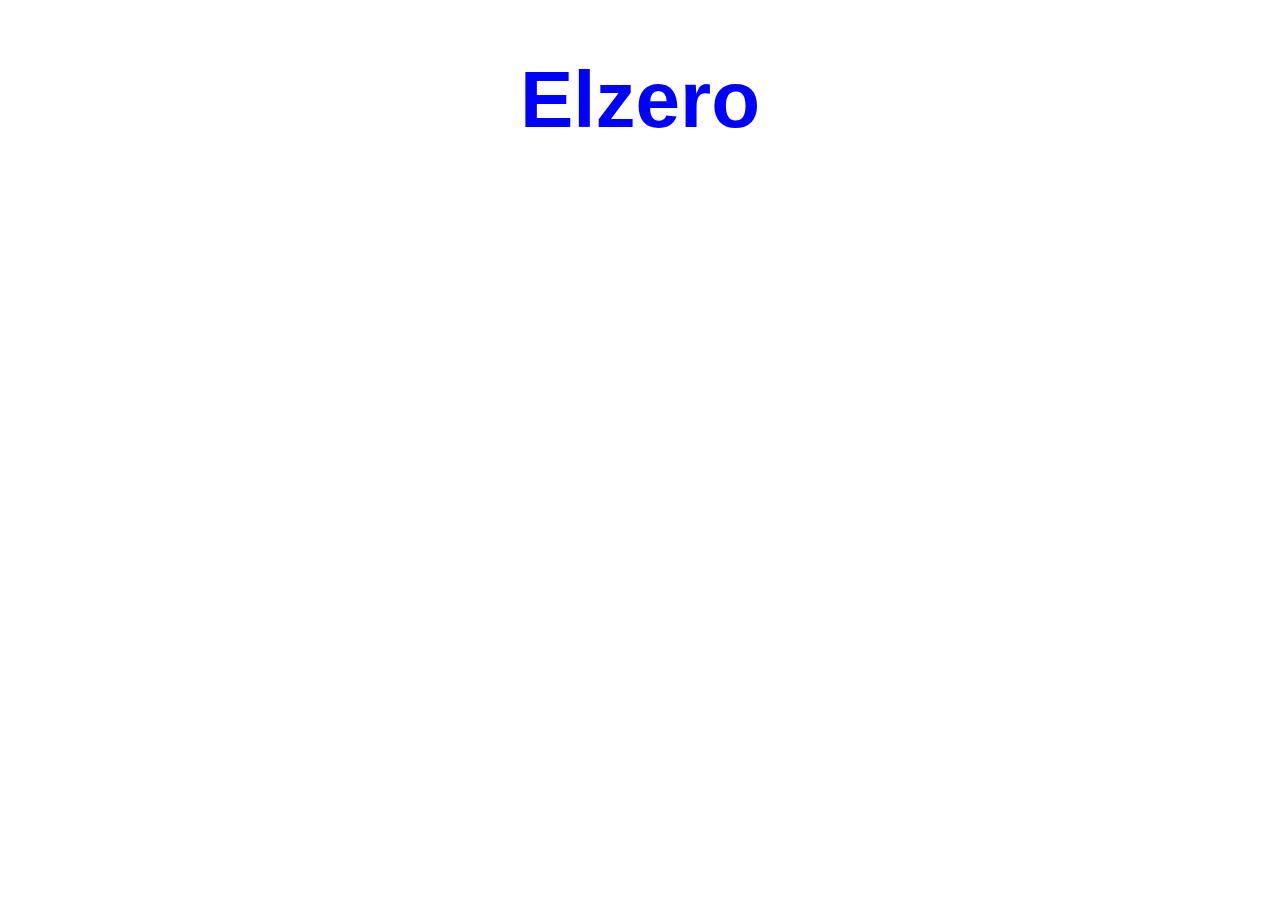
<file: Task-2/index.html>
<!-- 01

<!DOCTYPE html>
<html lang="en">
  <head>
    <meta charset="UTF-8" />
    <meta name="viewport" content="width=device-width, initial-scale=1.0" />
    <title>Document</title>
    <script>
      // Code One  => not worked bec. element is not readed yet
      document.getElementById("el").style.color = "red";
    </script>
    <script>
      // Code Two => will work as it load all the html page first
      window.onload = function () {
        document.getElementById("el").style.color = "red";
      };
    </script>
  </head>
  <body>
    <script>
      // Code Three => will work as it load all the html page first
      document.getElementById("el").style.color = "red";
    </script>
  </body>
</html> 
-->

<!DOCTYPE html>
<html lang="en">
  <head>
    <meta charset="UTF-8" />
    <meta name="viewport" content="width=device-width, initial-scale=1.0" />
    <title>Document</title>
  </head>
  <body>
    <script src="script.js"></script>
  </body>
</html>
</file>
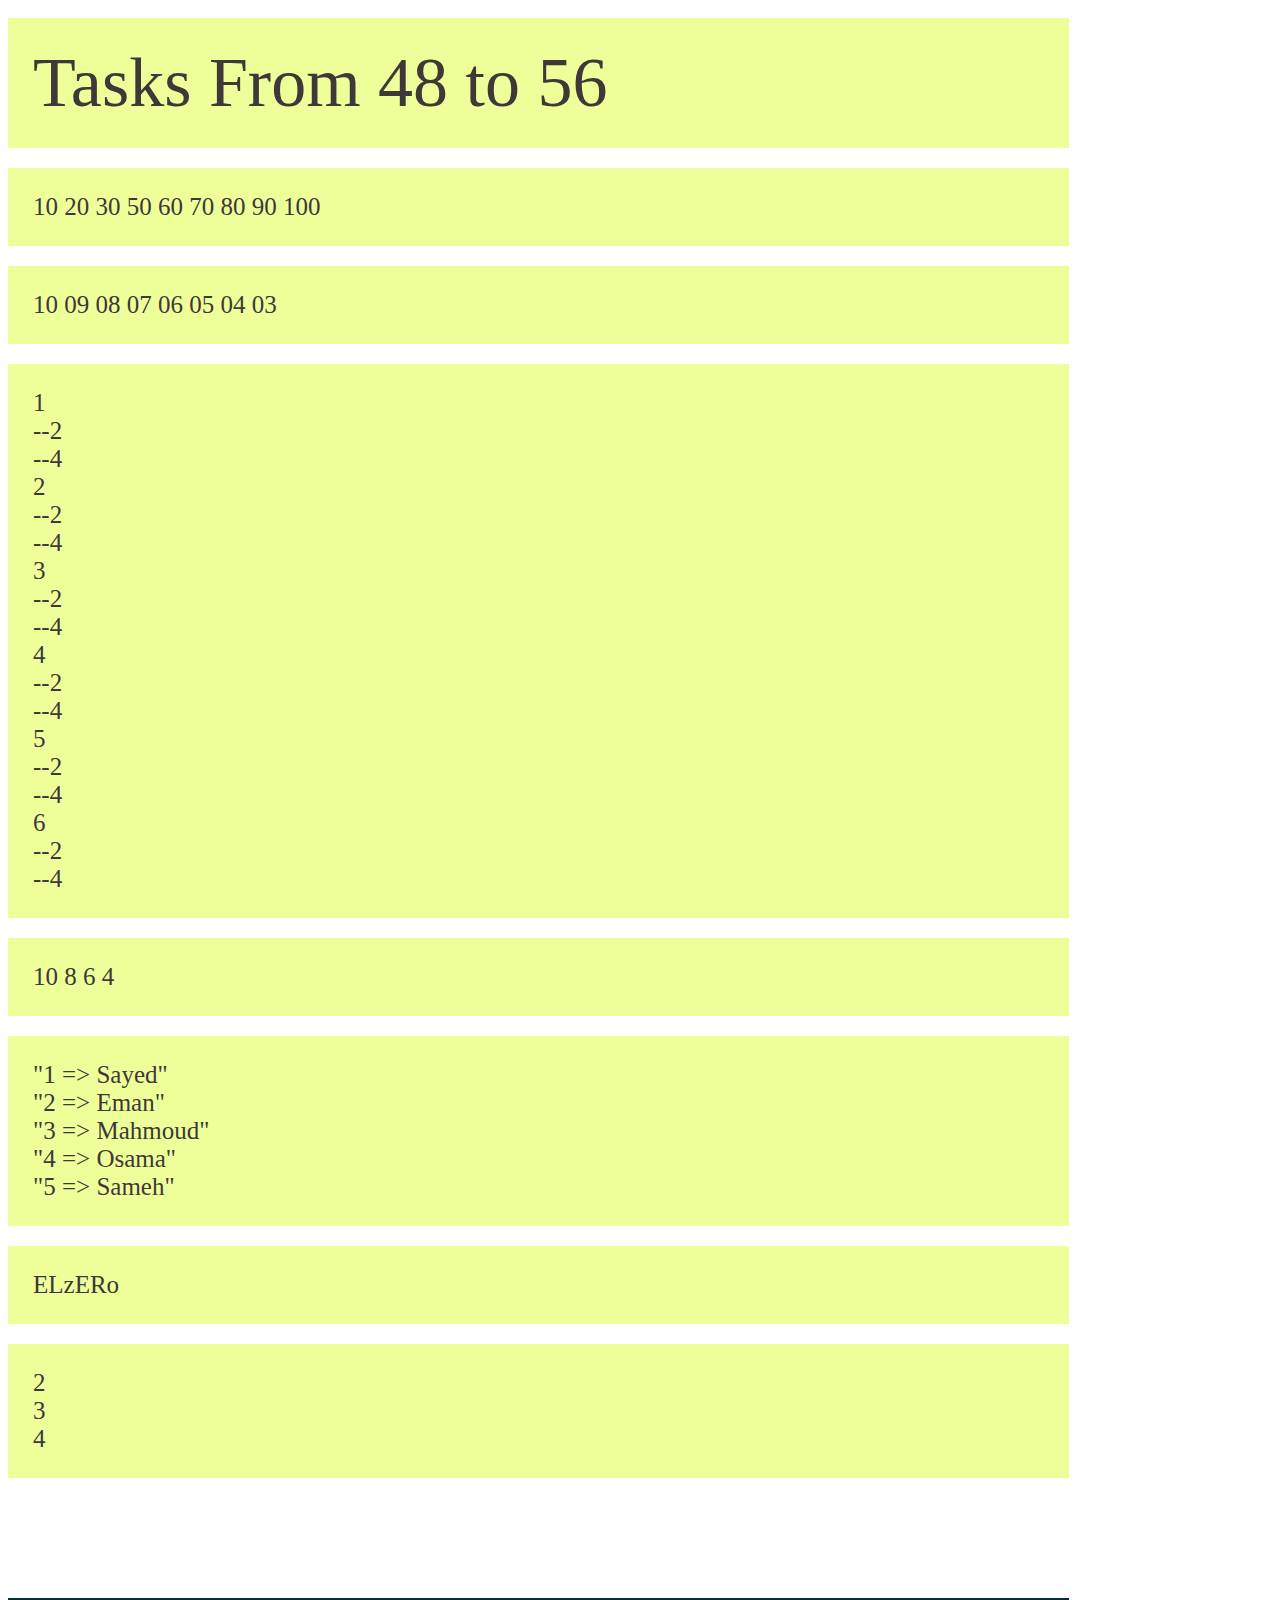
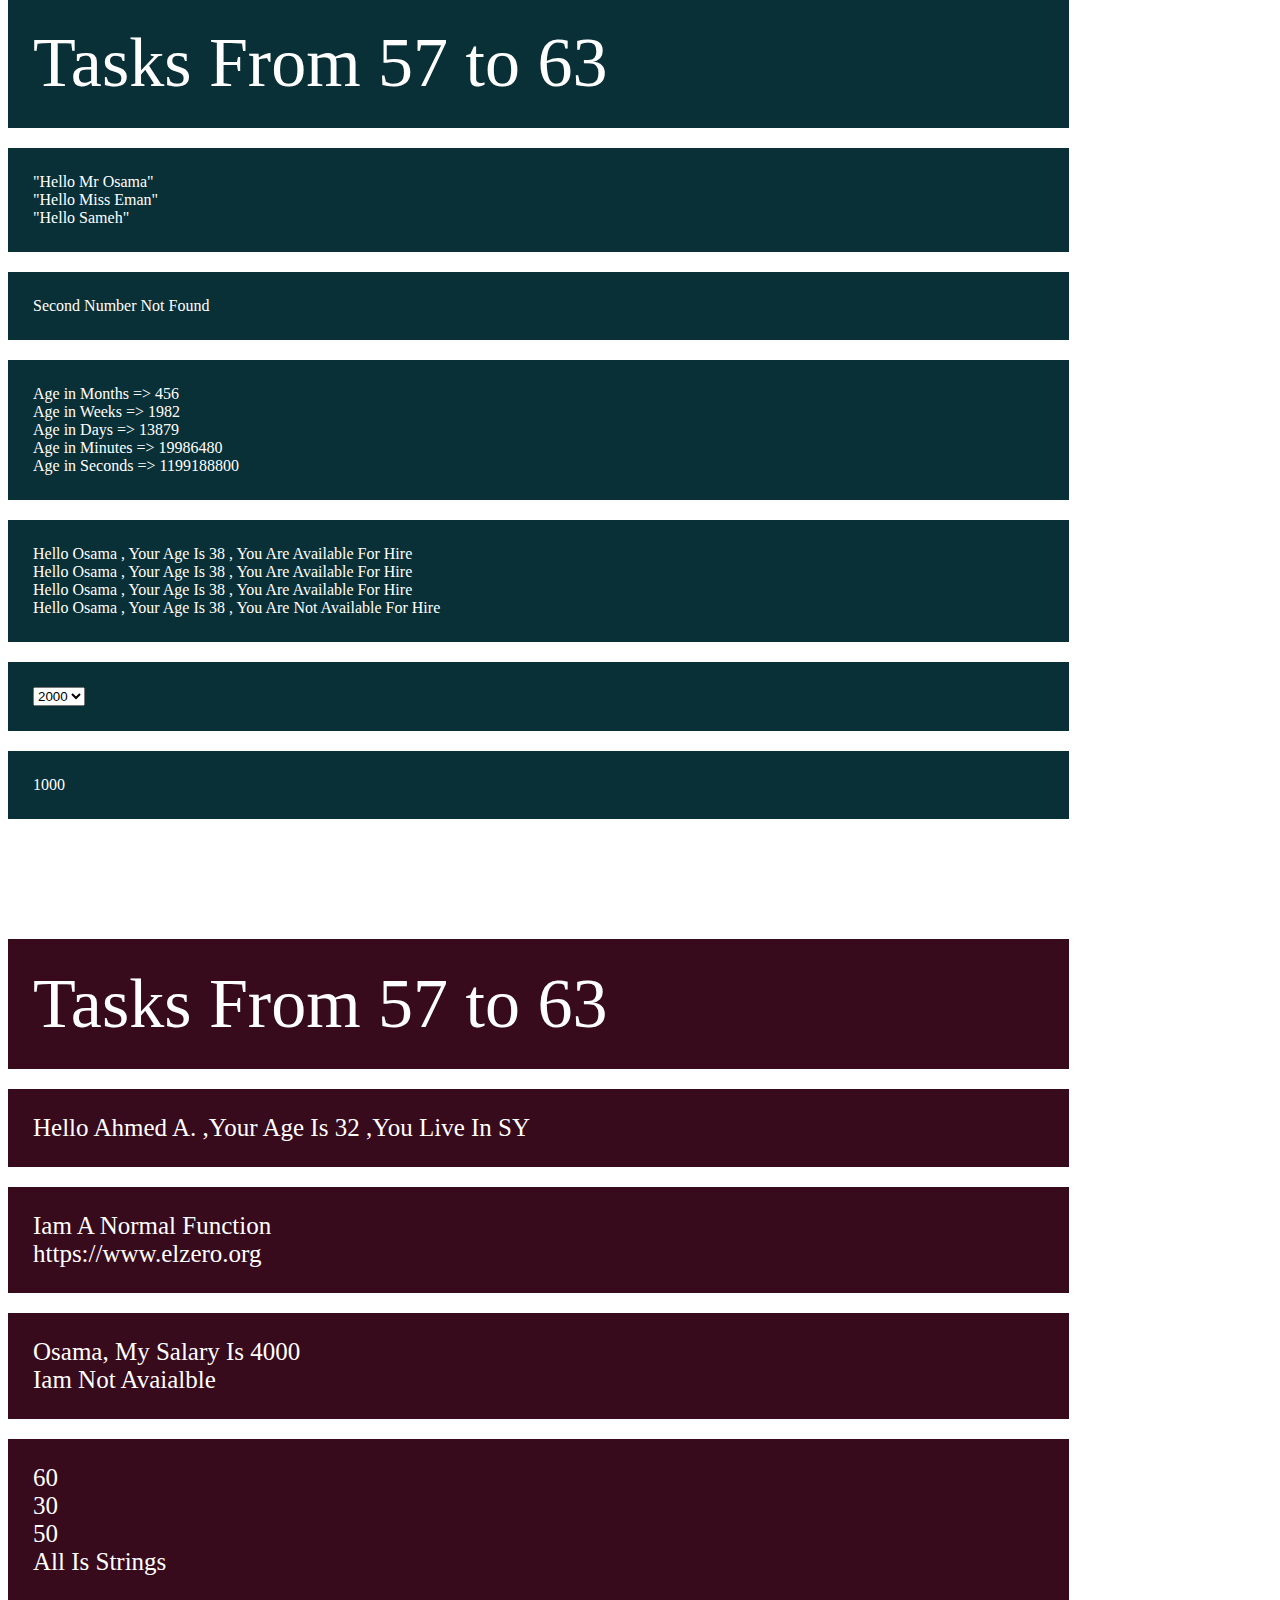
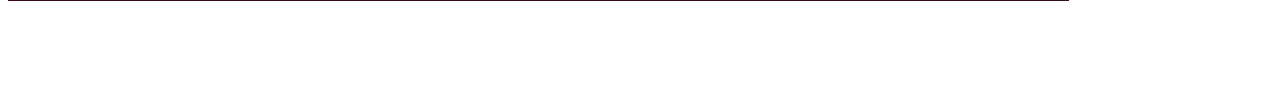
<file: Task5/index.html>
<!DOCTYPE html>
<html lang="en">
  <head>
    <meta charset="UTF-8" />
    <meta name="viewport" content="width=device-width, initial-scale=1.0" />
    <title>Task 5</title>
    <link rel="stylesheet" href="style.css" />
  </head>
  <body>
    <div class="container">
      <div class="text">Tasks From 48 to 56</div>
      <div class="div-01">01</div>
      <div class="div-02">02</div>
      <div class="div-03">03</div>
      <div class="div-04">04</div>
      <div class="div-05">05</div>
      <div class="div-06">06</div>
      <div class="div-07">07</div>
    </div>
    <div class="container2">
      <div class="text2">Tasks From 57 to 63</div>
      <div class="div-11">01</div>
      <div class="div-12">02</div>
      <div class="div-13">03</div>
      <div class="div-14">04</div>
      <div class="div-15"></div>
      <div class="div-16">06</div>
    </div>
    <div class="container3">
      <div class="text3">Tasks From 57 to 63</div>
      <div class="div-21">01</div>
      <div class="div-22">02</div>
      <div class="div-23">03</div>
      <div class="div-24">04</div>
    </div>
    <script src="main.js"></script>
  </body>
</html>
</file>
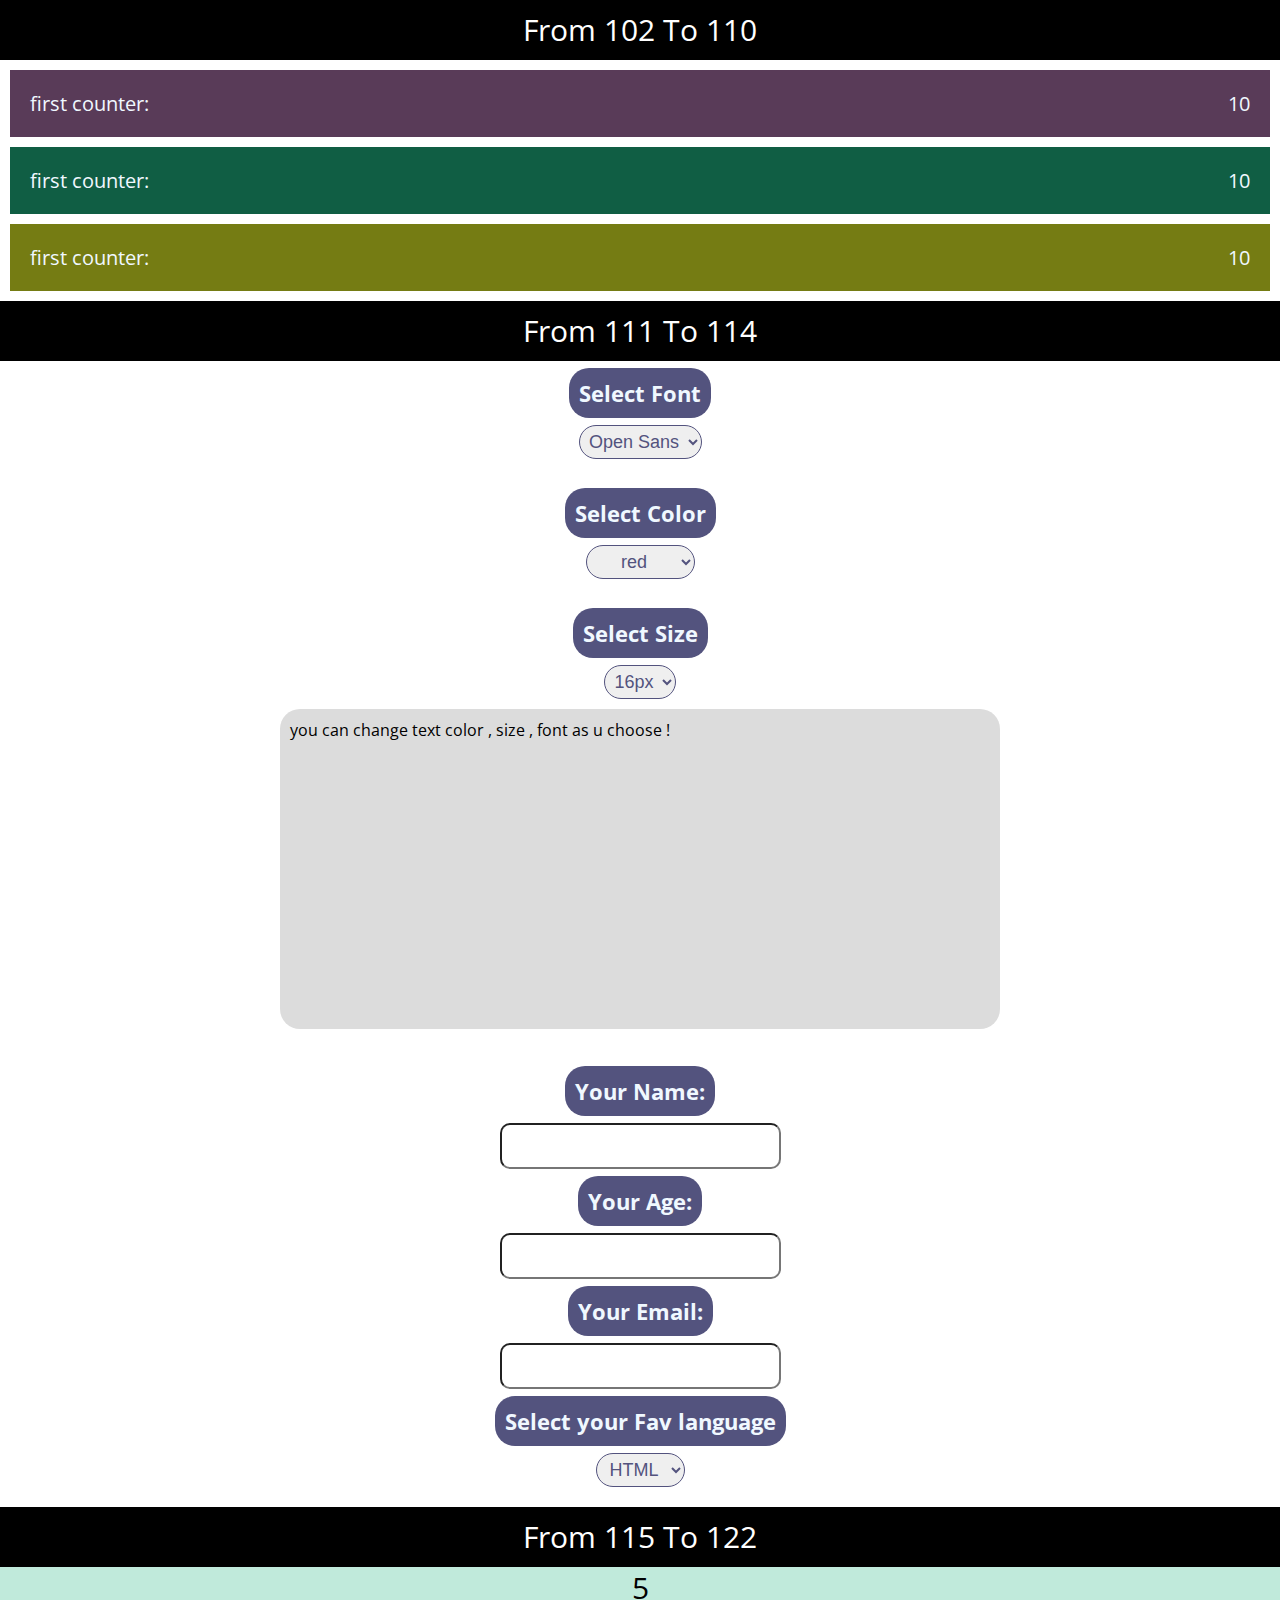
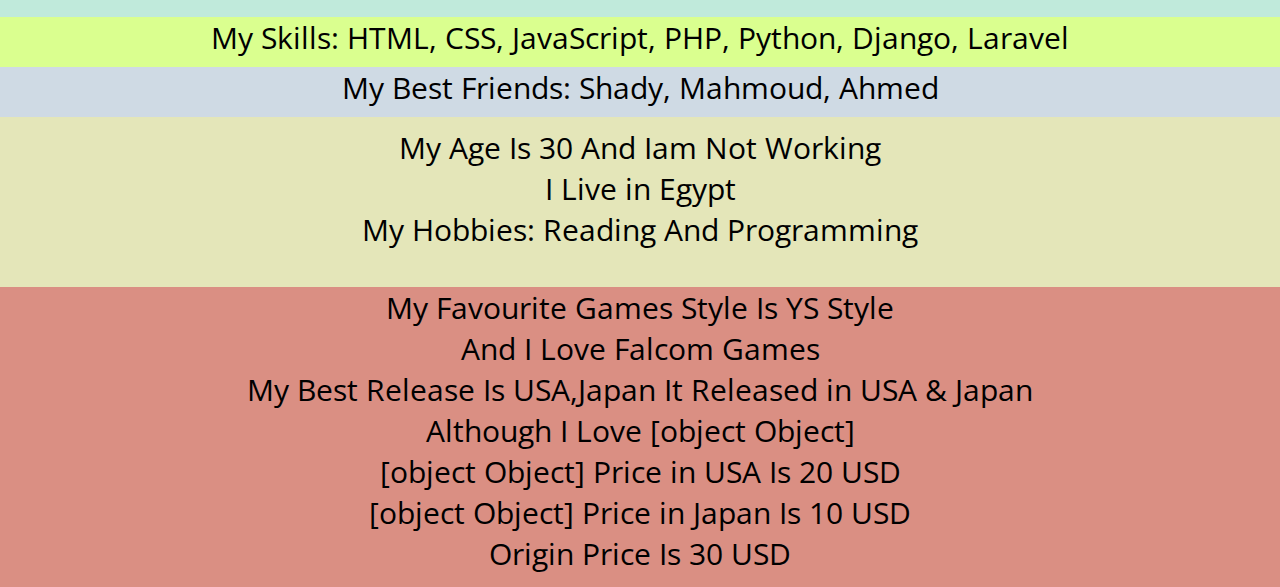
<file: Task8/index.html>
<!DOCTYPE html>
<html lang="en">
  <head>
    <meta charset="UTF-8" />
    <meta name="viewport" content="width=device-width, initial-scale=1.0" />
    <title>Task8</title>
    <link rel="stylesheet" href="style.css" />
    <link rel="preconnect" href="https://fonts.googleapis.com" />
    <link rel="preconnect" href="https://fonts.gstatic.com" crossorigin />
    <link
      href="https://fonts.googleapis.com/css2?family=Open+Sans:ital,wght@0,300..800;1,300..800&family=Playfair+Display:ital,wght@0,400..900;1,400..900&display=swap"
      rel="stylesheet"
    />
    <link
      href="https://fonts.googleapis.com/css2?family=Cairo:wght@200..1000&family=Open+Sans:ital,wght@0,300..800;1,300..800&family=Playfair+Display:ital,wght@0,400..900;1,400..900&display=swap"
      rel="stylesheet"
    />
    <link
      href="https://fonts.googleapis.com/css2?family=Roboto:ital,wght@0,100..900;1,100..900&display=swap"
      rel="stylesheet"
    />
  </head>
  <body>
    <div class="seprator1">From 102 To 110</div>
    <div class="welcome-popup disappear">
      <h1>Welcome</h1>
      <p>Welcome To Elzero Web School</p>
      <button>X</button>
    </div>
    <div class="firstCounter">
      first counter: <span class="spanOfFirstCounter">10</span>
    </div>
    <div class="secondCounter">
      first counter: <span class="spanOfSecondCounter">10</span>
    </div>
    <div class="thirdCounter">
      first counter: <span class="spanOfThirdCounter">10</span>
    </div>
    <div class="seprator2">From 111 To 114</div>
    <div class="controls">
      <label for="fontSelect">Select Font</label>
      <select id="fontSelect">
        <option value="openSans">Open Sans</option>
        <option value='"Cairo", sans-serif'>Cairo</option>
        <option value='"Roboto", sans-serif'>Roboto</option>
      </select>
      <br />
      <label for="colorSelect"> Select Color</label>

      <select id="colorSelect">
        <option value="red">red</option>
        <option value="green">green</option>
        <option value="blue">blue</option>
        <option value="black">black</option>
        <option value="yellow">yellow</option>
        <option value="blueviolet">blueviolet</option>
      </select>
      <br />
      <label for="sizeSelect"> Select Size</label>
      <select id="sizeSelect">
        <option value="16">16px</option>
        <option value="18">18px</option>
        <option value="20">20px</option>
        <option value="22">22px</option>
        <option value="24">24px</option>
        <option value="26">26px</option>
        <option value="28">28px</option>
        <option value="30">30px</option>
      </select>
      <div class="demo-text">
        you can change text color , size , font as u choose !
      </div>
    </div>
    <form action="">
        <label for="username">Your Name: </label>
      <input type="text" id="username" />
      <label for="age">Your Age: </label>
      <input type="text" id="age" />
      <label for="email">Your Email: </label>
      <input type="email" id="email" />
      <label for="language">Select your Fav language</label>
      <select name="language" id="language">
          <option value="HTML">HTML</option>
          <option value="CSS">CSS</option>
          <option value="Js">Js</option>
        <option value="Python">Python</option>
        <option value="C++">C++</option>
    </select>
</form>
<div class="seprator3">From 115 To 122</div>
<div class="t1"></div>
<div class="t2"></div>
<div class="t3"></div>
<div class="t4"></div>
<div class="t5"></div>
    <script src="main.js"></script>
  </body>
</html>
</file>
<file: Task5/style.css>
.container,
.container3 {
  display: flex;
  flex-direction: column;
  white-space: pre;
  margin-bottom: 100px;
  font-size: 25px;
}
.container2 {
  display: flex;
  flex-direction: column;
  white-space: pre;
  margin-bottom: 100px;
}
.text,
.text2,
.text3 {
  font-size: 70px;
}
.div-01,
.div-02,
.div-03,
.div-04,
.div-05,
.div-06,
.div-07,
.text {
  background-color: rgb(238, 255, 154);
  padding: 25px;
  color: rgb(62, 56, 56);
  width: 80%;
  margin: 10px 0;
  white-space: pre-line;
}

.div-11,
.div-12,
.div-13,
.div-14,
.div-15,
.div-16,
.text2 {
  background-color: rgb(10, 48, 55);
  padding: 25px;
  color: rgb(255, 255, 255);
  width: 80%;
  margin: 10px 0;
  white-space: pre-line;
}
.div-21,
.div-22,
.div-23,
.div-24,
.text3 {
  background-color: rgb(55, 10, 28);
  padding: 25px;
  color: rgb(255, 255, 255);
  width: 80%;
  margin: 10px 0;
  white-space: pre-line;
}
</file>
<file: Task8/style.css>
body {
  font-family: "Open Sans", -apple-system, BlinkMacSystemFont, "Segoe UI",
    Roboto, Oxygen-Sans, Ubuntu, Cantarell, "Helvetica Neue", Helvetica, Arial,
    sans-serif;
  margin: 0;
}
.firstDiv {
  background-color: rgb(24, 35, 35);
  color: aliceblue;
  text-align: center;
  font-size: 20px;
  padding: 10px;
}
.firstCounter,
.secondCounter,
.thirdCounter {
  background-color: rgb(89, 59, 88);
  color: aliceblue;
  text-align: center;
  font-size: 20px;
  padding: 20px;
  display: flex;
  margin: 10px;
  justify-content: space-between;
}
.secondCounter {
  background-color: rgb(16, 94, 68);
}
.thirdCounter {
  background-color: rgb(117, 124, 19);
}
.welcome-popup {
  display: flex;
  flex-direction: column;
  margin: 0 auto;
  width: 500px;
  background: rgb(238, 229, 229);
  padding: 20px;
  box-shadow: 0 0 10px rgba(0, 0, 0, 0.3);
  text-align: center;
  position: relative;
}

.welcome-popup button {
  background-color: red;
  color: white;
  font-size: 30px;
  width: 50px;
  height: 50px;
  border-radius: 50px;
  position: absolute;
  top: 0px;
  right: 0px;
}
.disappear {
  display: none;
}

.seprator1,
.seprator2,
.seprator3 {
  background-color: black;
  color: white;
  text-align: center;
  height: 60px;
  line-height: 60px;
  font-size: 30px;
}
.controls {
  display: flex;
  flex-direction: column;
  align-items: center;
}
label {
  font-size: 22px;
  font-weight: bold;
  background-color: rgb(83, 83, 126);
  color: aliceblue;
  padding: 10px;
  border-radius: 20px;
  margin: 7px;
}

select {
  border-radius: 20px;
  font-size: 18px;
  padding: 5px;
  text-align: center;
  color: rgb(83, 83, 126);
  border-color: rgb(83, 83, 126);
}

.demo-text {
  background: gainsboro;
  width: 700px;
  height: 300px;
  margin: 10px;
  border-radius: 20px;
  padding: 10px;
}
form {
  display: flex;
  flex-direction: column;
  align-items: center;
  margin-block: 20px;
}
form input {
  border-radius: 10px;
  height: 30px;
  padding: 6px;
  font-size: 20px;
}
.t1 , .t2 , .t3 , .t4 , .t5 , .t6{
    height: 50px;
    background-color: rgb(192, 234, 219);
    font-size: 30px;
    text-align: center;
}
.t2{
    background-color: rgb(218, 255, 143);
}
.t3{
    background-color: rgb(207, 218, 228);
}
.t4{
    background-color: rgb(228, 230, 185);
    height: 150px;
    padding: 10px;
}
.t5{
    background-color: rgb(218, 143, 131);
    height: 300px;
}
</file>
